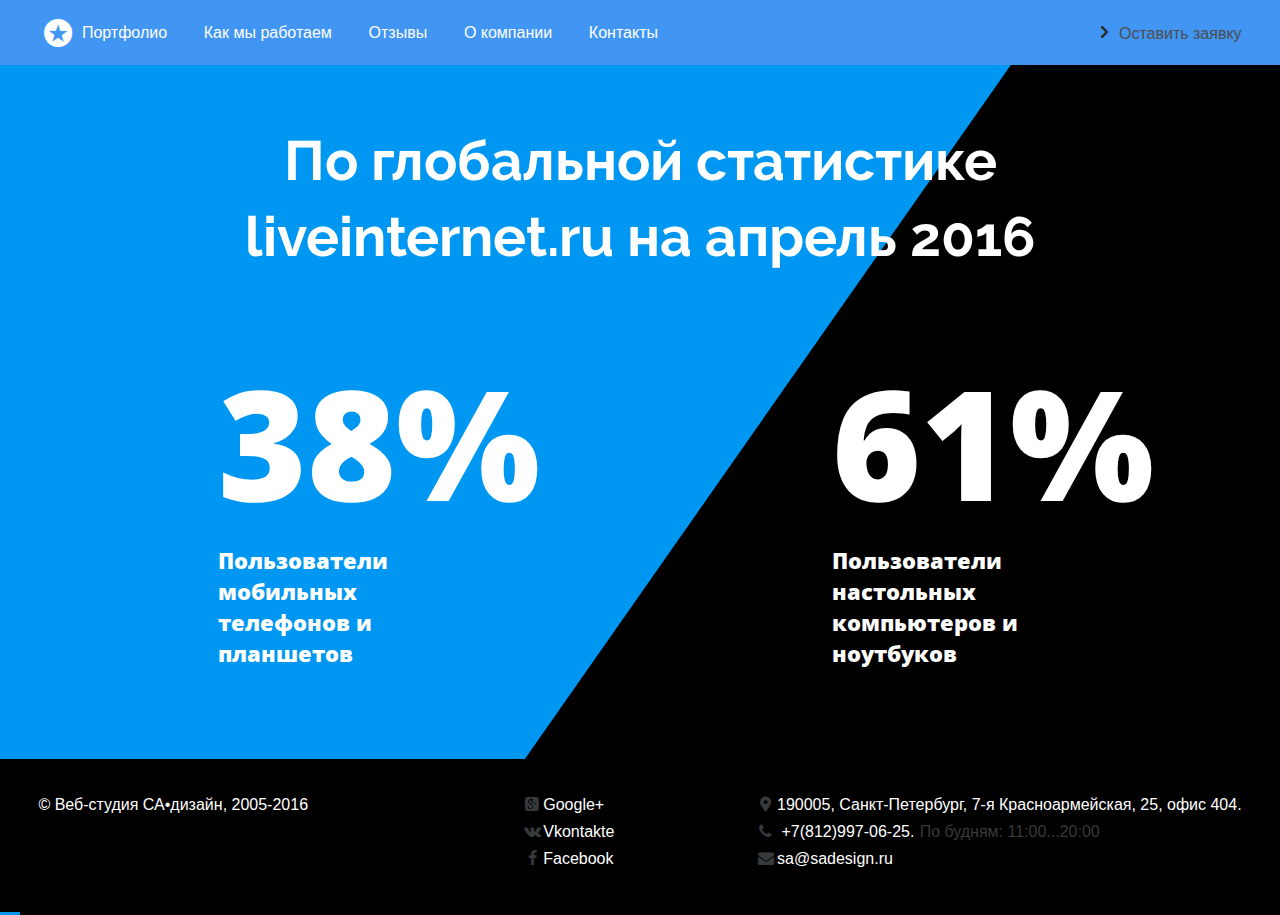
<file: index.html>
<!DOCTYPE html>
<html lang="ru">
    <head> 
        <meta charset="utf-8">
        <meta http-equiv="X-UA-Compatible" content="IE=edge">
        <meta name="viewport" content="width=device-width, initial-scale=1">
        <title>Веб-студия СА дизайн</title>
        <link href="css/style.css" rel="stylesheet">
        <link href='https://fonts.googleapis.com/css?family=Open+Sans:800,400&subset=latin,cyrillic' rel='stylesheet' type='text/css'>
    </head>
    <body>
        <header>
            <div class="container no-hidden-overflow">
                <nav class="main-nav">
                    <div class="main-logo"><i class="icon-star-circled"></i></div>
                    <ul class="main-menu">
                        <li>
                            <a href="#">Портфолио</a>
                        </li>
                        <li>
                            <a href="#">Как мы работаем</a>
                        </li>
                        <li>
                            <a href="#">Отзывы</a>
                        </li>
                        <li>
                            <a href="#">О компании</a>
                        </li>
                        <li>
                            <a href="#">Контакты</a>
                        </li>
                        <li>
                            <a class="leave-request" href="#"><i class="icon-right-open"></i>Оставить заявку</a>
                        </li>
                    </ul>
                    <button class="open-menu-btn"><i class="icon-menu"></i></button>
                </nav>
            </div>
        </header>
        <main>
            <div class="container background-left-container">
                <div class="background-left"></div>
            </div>
            <div class="container main-container">
                
                <div class="back-slider"></div>
                <h1>По глобальной статистике liveinternet.ru на апрель 2016</h1>
                <p class="mobile-users">
                <span>0%</span>
                Пользователи мобильных телефонов и планшетов
                </p>
                <p class="desctop-users">
                <span>0%</span>
                Пользователи настольных компьютеров и ноутбуков
                </p>
            </div>
        </main>
        <footer>
            <div class="container">
                <span class="copyright">&#169; Веб-студия СА&bull;дизайн, 2005-2016</span>
                <div class="social">
                    <span class="gplus-ref"><i class="icon-gplus-squared"></i>Google+</span>
                    <span class="vk-ref"><i class="icon-vkontakte"></i>Vkontakte</span>
                    <span class="fb-ref"><i class="icon-facebook"></i>Facebook</span>
                </div>
                <div class="contacts">
                    <span class="address"><i class="icon-location"></i>190005, Санкт-Петербург, 7-я Красноармейская, 25, офис 404.</span>
                    <span class="tel">
                        <i class="icon-phone"></i>
                        +7(812)997-06-25.
                        <span class="tel-time">По будням: 11:00...20:00</span>
                    </span>
                    <span class="email"><i class="icon-mail-alt"></i>sa@sadesign.ru</span>
                </div>
            </div>
        </footer>
        <script src="js/min-script.js" async></script>
    </body>

</html>
</file>
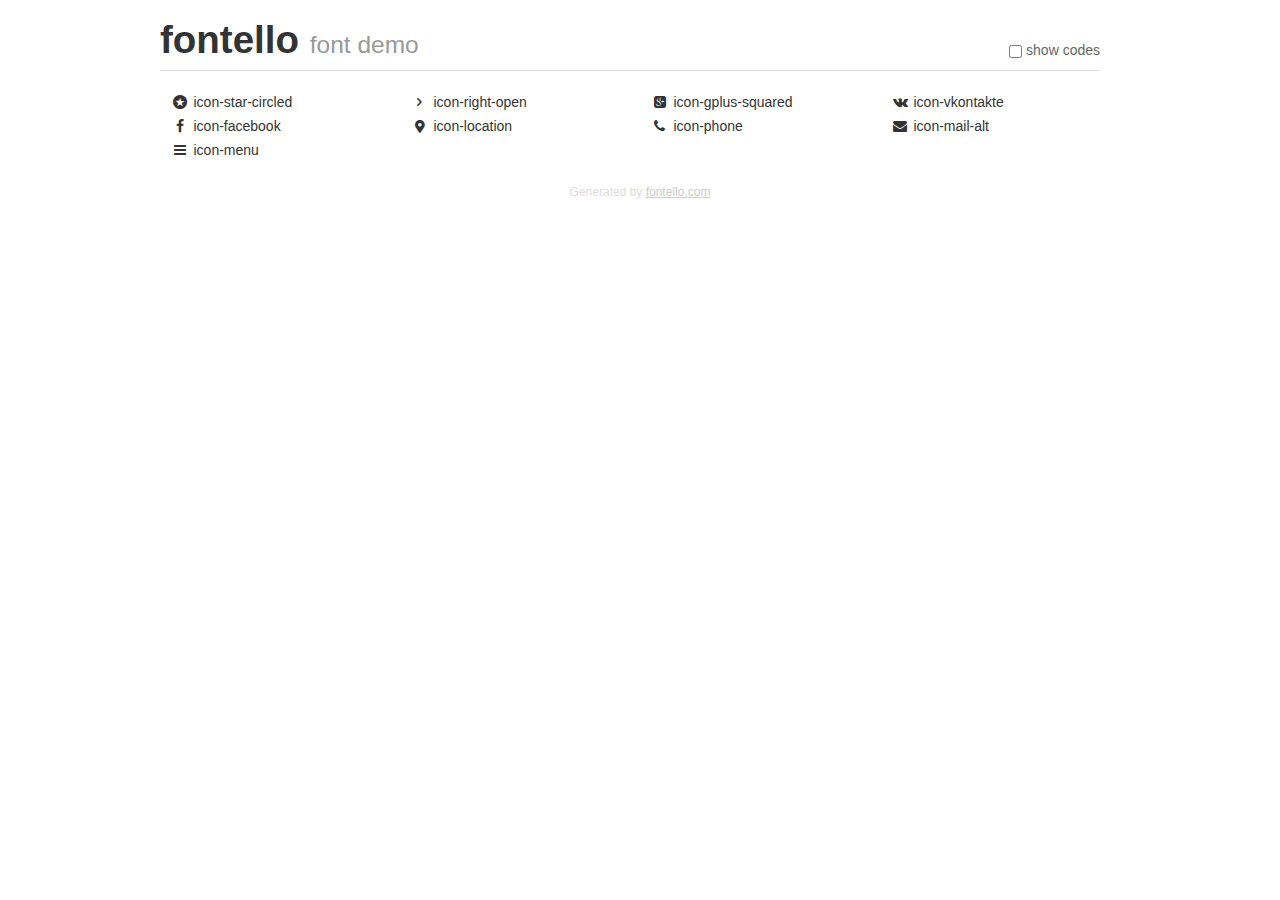
<file: font/fontello-6706ab92/demo.html>
<!DOCTYPE html>
<html>
  <head><!--[if lt IE 9]><script language="javascript" type="text/javascript" src="//html5shim.googlecode.com/svn/trunk/html5.js"></script><![endif]-->
    <meta charset="UTF-8"><style>/*
 * Bootstrap v2.2.1
 *
 * Copyright 2012 Twitter, Inc
 * Licensed under the Apache License v2.0
 * http://www.apache.org/licenses/LICENSE-2.0
 *
 * Designed and built with all the love in the world @twitter by @mdo and @fat.
 */
.clearfix {
  *zoom: 1;
}
.clearfix:before,
.clearfix:after {
  display: table;
  content: "";
  line-height: 0;
}
.clearfix:after {
  clear: both;
}
html {
  font-size: 100%;
  -webkit-text-size-adjust: 100%;
  -ms-text-size-adjust: 100%;
}
a:focus {
  outline: thin dotted #333;
  outline: 5px auto -webkit-focus-ring-color;
  outline-offset: -2px;
}
a:hover,
a:active {
  outline: 0;
}
button,
input,
select,
textarea {
  margin: 0;
  font-size: 100%;
  vertical-align: middle;
}
button,
input {
  *overflow: visible;
  line-height: normal;
}
button::-moz-focus-inner,
input::-moz-focus-inner {
  padding: 0;
  border: 0;
}
body {
  margin: 0;
  font-family: "Helvetica Neue", Helvetica, Arial, sans-serif;
  font-size: 14px;
  line-height: 20px;
  color: #333;
  background-color: #fff;
}
a {
  color: #08c;
  text-decoration: none;
}
a:hover {
  color: #005580;
  text-decoration: underline;
}
.row {
  margin-left: -20px;
  *zoom: 1;
}
.row:before,
.row:after {
  display: table;
  content: "";
  line-height: 0;
}
.row:after {
  clear: both;
}
[class*="span"] {
  float: left;
  min-height: 1px;
  margin-left: 20px;
}
.container,
.navbar-static-top .container,
.navbar-fixed-top .container,
.navbar-fixed-bottom .container {
  width: 940px;
}
.span12 {
  width: 940px;
}
.span11 {
  width: 860px;
}
.span10 {
  width: 780px;
}
.span9 {
  width: 700px;
}
.span8 {
  width: 620px;
}
.span7 {
  width: 540px;
}
.span6 {
  width: 460px;
}
.span5 {
  width: 380px;
}
.span4 {
  width: 300px;
}
.span3 {
  width: 220px;
}
.span2 {
  width: 140px;
}
.span1 {
  width: 60px;
}
[class*="span"].pull-right,
.row-fluid [class*="span"].pull-right {
  float: right;
}
.container {
  margin-right: auto;
  margin-left: auto;
  *zoom: 1;
}
.container:before,
.container:after {
  display: table;
  content: "";
  line-height: 0;
}
.container:after {
  clear: both;
}
p {
  margin: 0 0 10px;
}
.lead {
  margin-bottom: 20px;
  font-size: 21px;
  font-weight: 200;
  line-height: 30px;
}
small {
  font-size: 85%;
}
h1 {
  margin: 10px 0;
  font-family: inherit;
  font-weight: bold;
  line-height: 20px;
  color: inherit;
  text-rendering: optimizelegibility;
}
h1 small {
  font-weight: normal;
  line-height: 1;
  color: #999;
}
h1 {
  line-height: 40px;
}
h1 {
  font-size: 38.5px;
}
h1 small {
  font-size: 24.5px;
}
body {
  margin-top: 90px;
}
.header {
  position: fixed;
  top: 0;
  left: 50%;
  margin-left: -480px;
  background-color: #fff;
  border-bottom: 1px solid #ddd;
  padding-top: 10px;
  z-index: 10;
}
.footer {
  color: #ddd;
  font-size: 12px;
  text-align: center;
  margin-top: 20px;
}
.footer a {
  color: #ccc;
  text-decoration: underline;
}
.the-icons {
  font-size: 14px;
  line-height: 24px;
}
.switch {
  position: absolute;
  right: 0;
  bottom: 10px;
  color: #666;
}
.switch input {
  margin-right: 0.3em;
}
.codesOn .i-name {
  display: none;
}
.codesOn .i-code {
  display: inline;
}
.i-code {
  display: none;
}
@font-face {
      font-family: 'fontello';
      src: url('./font/fontello.eot?34039388');
      src: url('./font/fontello.eot?34039388#iefix') format('embedded-opentype'),
           url('./font/fontello.woff?34039388') format('woff'),
           url('./font/fontello.ttf?34039388') format('truetype'),
           url('./font/fontello.svg?34039388#fontello') format('svg');
      font-weight: normal;
      font-style: normal;
    }
     
     
    .demo-icon
    {
      font-family: "fontello";
      font-style: normal;
      font-weight: normal;
      speak: none;
     
      display: inline-block;
      text-decoration: inherit;
      width: 1em;
      margin-right: .2em;
      text-align: center;
      /* opacity: .8; */
     
      /* For safety - reset parent styles, that can break glyph codes*/
      font-variant: normal;
      text-transform: none;
     
      /* fix buttons height, for twitter bootstrap */
      line-height: 1em;
     
      /* Animation center compensation - margins should be symmetric */
      /* remove if not needed */
      margin-left: .2em;
     
      /* You can be more comfortable with increased icons size */
      /* font-size: 120%; */
     
      /* Font smoothing. That was taken from TWBS */
      -webkit-font-smoothing: antialiased;
      -moz-osx-font-smoothing: grayscale;
     
      /* Uncomment for 3D effect */
      /* text-shadow: 1px 1px 1px rgba(127, 127, 127, 0.3); */
    }
     </style>
    <link rel="stylesheet" href="css/animation.css"><!--[if IE 7]><link rel="stylesheet" href="css/fontello-ie7.css"><![endif]-->
    <script>
      function toggleCodes(on) {
        var obj = document.getElementById('icons');
      
        if (on) {
          obj.className += ' codesOn';
        } else {
          obj.className = obj.className.replace(' codesOn', '');
        }
      }
      
    </script>
  </head>
  <body>
    <div class="container header">
      <h1>
        fontello
         <small>font demo</small>
      </h1>
      <label class="switch">
        <input type="checkbox" onclick="toggleCodes(this.checked)">show codes
      </label>
    </div>
    <div id="icons" class="container">
      <div class="row">
        <div title="Code: 0xe800" class="the-icons span3"><i class="demo-icon icon-star-circled">&#xe800;</i> <span class="i-name">icon-star-circled</span><span class="i-code">0xe800</span></div>
        <div title="Code: 0xe801" class="the-icons span3"><i class="demo-icon icon-right-open">&#xe801;</i> <span class="i-name">icon-right-open</span><span class="i-code">0xe801</span></div>
        <div title="Code: 0xe802" class="the-icons span3"><i class="demo-icon icon-gplus-squared">&#xe802;</i> <span class="i-name">icon-gplus-squared</span><span class="i-code">0xe802</span></div>
        <div title="Code: 0xe803" class="the-icons span3"><i class="demo-icon icon-vkontakte">&#xe803;</i> <span class="i-name">icon-vkontakte</span><span class="i-code">0xe803</span></div>
      </div>
      <div class="row">
        <div title="Code: 0xe804" class="the-icons span3"><i class="demo-icon icon-facebook">&#xe804;</i> <span class="i-name">icon-facebook</span><span class="i-code">0xe804</span></div>
        <div title="Code: 0xe805" class="the-icons span3"><i class="demo-icon icon-location">&#xe805;</i> <span class="i-name">icon-location</span><span class="i-code">0xe805</span></div>
        <div title="Code: 0xe806" class="the-icons span3"><i class="demo-icon icon-phone">&#xe806;</i> <span class="i-name">icon-phone</span><span class="i-code">0xe806</span></div>
        <div title="Code: 0xe807" class="the-icons span3"><i class="demo-icon icon-mail-alt">&#xe807;</i> <span class="i-name">icon-mail-alt</span><span class="i-code">0xe807</span></div>
      </div>
      <div class="row">
        <div title="Code: 0xe808" class="the-icons span3"><i class="demo-icon icon-menu">&#xe808;</i> <span class="i-name">icon-menu</span><span class="i-code">0xe808</span></div>
      </div>
    </div>
    <div class="container footer">Generated by <a href="http://fontello.com">fontello.com</a></div>
  </body>
</html>
</file>
<file: css/style.css>
@font-face {
  font-family: 'fontello';
  src: url('../font/fontello.eot?43804300');
  src: url('../font/fontello.eot?43804300#iefix') format('embedded-opentype'),
       url('../font/fontello.woff2?43804300') format('woff2'),
       url('../font/fontello.woff?43804300') format('woff'),
       url('../font/fontello.ttf?43804300') format('truetype'),
       url('../font/fontello.svg?43804300#fontello') format('svg');
  font-weight: normal;
  font-style: normal;
}
/* Chrome hack: SVG is rendered more smooth in Windozze. 100% magic, uncomment if you need it. */
/* Note, that will break hinting! In other OS-es font will be not as sharp as it could be */
/*
@media screen and (-webkit-min-device-pixel-ratio:0) {
  @font-face {
    font-family: 'fontello';
    src: url('../font/fontello.svg?43804300#fontello') format('svg');
  }
}
*/
 
 [class^="icon-"]:before, [class*=" icon-"]:before {
  font-family: "fontello";
  font-style: normal;
  font-weight: normal;
  speak: none;
 
  display: inline-block;
  text-decoration: inherit;
  width: 1em;
  margin-right: .2em;
  text-align: center;
  /* opacity: .8; */
 
  /* For safety - reset parent styles, that can break glyph codes*/
  font-variant: normal;
  text-transform: none;
 
  /* fix buttons height, for twitter bootstrap */
  line-height: 1em;
 
  /* Animation center compensation - margins should be symmetric */
  /* remove if not needed */
  margin-left: .2em;
 
  /* you can be more comfortable with increased icons size */
  /* font-size: 120%; */
 
  /* Font smoothing. That was taken from TWBS */
  -webkit-font-smoothing: antialiased;
  -moz-osx-font-smoothing: grayscale;
 
  /* Uncomment for 3D effect */
  /* text-shadow: 1px 1px 1px rgba(127, 127, 127, 0.3); */
}
 
.icon-star-circled:before { content: '\e800'; } /* '' */
.icon-right-open:before { content: '\e801'; } /* '' */
.icon-gplus-squared:before { content: '\e802'; } /* '' */
.icon-vkontakte:before { content: '\e803'; } /* '' */
.icon-facebook:before { content: '\e804'; } /* '' */
.icon-location:before { content: '\e805'; } /* '' */
.icon-phone:before { content: '\e806'; } /* '' */
.icon-mail-alt:before { content: '\e807'; } /* '' */
.icon-menu:before { content: '\e808'; } /* '' */

@font-face {
    font-family: "Raleway";
    src: url(../font/Raleway-Bold.ttf)
}

* {
    margin: 0;
    box-sizing: border-box;
}

body{
    font-family: "Arial", sans-serif;
    font-size: 13px;
    background-color: black
}

.container {
    max-width: 320px;
    margin-left: auto;
    margin-right: auto;
    overflow: hidden;
}

.no-hidden-overflow {
    overflow: visible;
}

.main-nav {
    position: relative;
    height: 60px;
    background-color: #0097f2;
    z-index: 10;
}

.main-menu {
    display: none;
    position: absolute;
    top: 50px;
    right: 0;
    width: 80%;
    list-style: none;
    padding: 0;
    margin: 0;
    background-color: #4296f3;
    z-index: 100;
}

.unhide-menu {
    display: block;
}

.main-menu a {  
    text-decoration: none;
    color: white;
    width: 100%;
    display: inline-block;
    padding: 20px 0;
    border-top: 1px solid white;
}

.main-menu li {
    text-align: center;
}

.main-menu .leave-request {
    color: #4d4d4d;
}

.icon-right-open {
    font-size: 1.3em;
    color: #282828;
}

.open-menu-btn {
    position: absolute;
    top: 8px;
    right: 10px;
    width: 42px;
    height: 38px;
    background-color: #4897f3;
    border: 0;
    cursor: pointer;
}

.icon-menu {
    color: white;
    font-size: 2em;
}

.main-logo {
    position: absolute;
    top: 14px;
    left: 3%;
    z-index: 1;
}

.icon-star-circled {
    color: white;
    font-size: 1.3em;
}

h1 {
    font-family: "Raleway", sans-serif;
    font-size: 1.38em;
    line-height: 1.38em;
    text-align: center;
    color: white;
    margin: 9% 9% 20% 9%;
    padding: 0;
}

main {
    background-color: black;
}

.main-container {
    position: relative;
    z-index: 1;
}

.back-slider {
    height: 100%;
    position: absolute;
    top: 0;
    right: 40%;
    background-color: #0097f2;
    background-position: center;
    background-size: cover;
    width: 100%;
    z-index: -1;
    animation: go-left-right 3.5s cubic-bezier(0, 0.1, 0, 1);
    transform: skew(-20deg);
}

.background-left {
    display: none;
    width: 300px;
    height: 850px;
    position: absolute;
    margin-left: -280px;
    background-color: #0097f2;
    z-index: 1;
}

@keyframes go-left-right {
    from {
        right: 100%;
    }
    
    to {
        right: 40%;
    }
}

.mobile-users,
.desctop-users {
    font-family: "Open sans", sans-serif;
    font-weight: 800;
    font-size: 0.700em;
    color: white;
    margin-bottom: 24%
}

.mobile-users {
    float: left;
    width: 32%;
    margin-left: 9%;
}

.desctop-users {
    float: right;
    width: 32%;
    margin-right: 6%;
}

.mobile-users span,
.desctop-users span {
    font-size: 3.6em;
    display: block;
}

footer {
    background-color: black;
    color: white;
    line-height: 1.429em;
    overflow: hidden;
    position: relative;
    z-index: 10;

}

footer span {
    display: block;
}

.copyright,
.social,
.contacts {
    margin: 0 6%;
}

.copyright {
    margin-top: 9%;
}

.contacts {
    margin-bottom: 6%;
}

.icon-gplus-squared,
.icon-vkontakte,
.icon-facebook,
.icon-location,
.icon-phone,
.icon-mail-alt,
.tel-time {
    color: #373a3b;
}

.gplus-ref:hover,
.vk-ref:hover,
.fb-ref:hover {
    color: #ed2059;
    cursor: pointer;
}

/* Small Devices */
@media only screen and (min-width: 321px) and (max-width: 640px) {
 
    .container {
        max-width: 640px;
    }
    
    body {
        font-size: 15px;
    }
    
    .desctop-users,
    .mobile-users {
        font-size: 1em;
    }
    
    .mobile-users span,
    .desctop-users span {
        font-size: 4em;
    }
    
    h1 {
        font-size: 2em;
    }
    
    .main-menu {
        height: auto;
    }
    
    .back-slider {
        margin-top: -50px;
    }
    
     .background-left {
        display: none;
    }
}

/* Medium Devices */
@media only screen and (min-width: 641px) and (max-width: 980px) {
    .container {
        max-width: 980px;
    }
    
    body {
        font-size: 20px;
    }
    
    h1 {
        font-size: 2em;
    }
    
    .open-menu-btn {
        display: none;
    }
    
    .main-menu {
        display: inline-block;
        position: static;
        width: 100%;
        margin-left: 9%;
        height: 100%;
    }
    
    .main-menu li {
        display: inline-block;
        margin-right: 1%;
    }
    
    .main-menu a {
        font-size: 0.7em;
        border: 0;
    }
    
    .main-menu .leave-request {
        padding: 18px 0;
    }
    
    .main-nav {
        background-color: #4296f3;
        overflow-x: hidden;
    }
    
    .main-menu li:last-child {
        position: absolute;
        right: 3%;
    }
    
    .desctop-users,
    .mobile-users {
        font-size: 0.9em;
    }
    
    .mobile-users span,
    .desctop-users span {
        font-size: 6em;
    }
    
    .background-left {
        display: none;
    }
    
}

/* Large Devices */
@media only screen and (min-width: 981px) {
    .container {
        max-width: 1800px;
    }
    
    body {
        font-size: 40px;
    }
    
    header {
        background-color: #4296f3;
    }
    
    .open-menu-btn {
        display: none;  
    }
    
    .main-menu {
        display: inline-block;
        position: static;
        width: 100%;
        margin-left: 6.4%;
        height: 100%;
    }
    
    .main-menu li {
        display: inline-block;
        margin-right: 2%;
        padding-top: 0;
        line-height: 0.5em;
        margin-top: 10px
    }
    
    .main-menu a {
        font-size: 0.400em;
        line-height: 0.400em;
        border: 0;
        vertical-align: middle;
    }
    
    .main-nav {
        background-color: #4296f3;
        height: 65px;
        overflow-x: hidden;
    }
    
    .main-menu li:last-child {
        position: absolute;
        right: 3%;
        top: 0;
        margin: 0;
    }
    
    .main-menu li .leave-request {
        padding: 0;
        margin-top: 22px;
    }
    
    .main-logo {
        top: 7px;
    }
    
    h1 {
        margin: 4.5% 18% 5% 18%;
    }
    
    .mobile-users,
    .desctop-users {
        margin-bottom: 7%;
        width: 18%;
        font-size: 0.562em;
    }
    
    .mobile-users {
        margin-left: 17%;
    }
    
    .desctop-users {
        margin-right: 17%;
    }
    
    .mobile-users span,
    .desctop-users span {
        font-size: 6.750em;
    }
    
    footer {
        position: relative;
    }
    
    footer span {
        font-size: 0.400em;
        line-height: 1.7em
    }
    
    .copyright,
    .social,
    .contacts {
        display: inline-block;
        vertical-align: top;
        margin: 0;
        margin-top: 2.5%;
    }
    
    .copyright {
        float: left;    
        margin-left: 3%;
    }
    
    .contacts {
        position: absolute;
        top: 0;
        right: 3%;
    }
    
    .social {
        float: right;
        margin-right: 52%;
        margin-bottom: 40px;
    }
    
    .tel {
        position: relative;
    }
    
    .tel-time {
        font-size: 1em;
        position: absolute;
        top: 0;
        left: 165px;
    }
    
    .icon-star-circled {
        font-size: 0.7em;
        vertical-align: 
    }

    .background-left {
        display: block;
    }
    
    .back-slider { 
        transform: skew(-35deg);
    }
}
</file>
<file: font/fontello-6706ab92/css/fontello-ie7.css>
[class^="icon-"], [class*=" icon-"] {
  font-family: 'fontello';
  font-style: normal;
  font-weight: normal;
 
  /* fix buttons height */
  line-height: 1em;
 
  /* you can be more comfortable with increased icons size */
  /* font-size: 120%; */
}
 
.icon-star-circled { *zoom: expression( this.runtimeStyle['zoom'] = '1', this.innerHTML = '&#xe800;&nbsp;'); }
.icon-right-open { *zoom: expression( this.runtimeStyle['zoom'] = '1', this.innerHTML = '&#xe801;&nbsp;'); }
.icon-gplus-squared { *zoom: expression( this.runtimeStyle['zoom'] = '1', this.innerHTML = '&#xe802;&nbsp;'); }
.icon-vkontakte { *zoom: expression( this.runtimeStyle['zoom'] = '1', this.innerHTML = '&#xe803;&nbsp;'); }
.icon-facebook { *zoom: expression( this.runtimeStyle['zoom'] = '1', this.innerHTML = '&#xe804;&nbsp;'); }
.icon-location { *zoom: expression( this.runtimeStyle['zoom'] = '1', this.innerHTML = '&#xe805;&nbsp;'); }
.icon-phone { *zoom: expression( this.runtimeStyle['zoom'] = '1', this.innerHTML = '&#xe806;&nbsp;'); }
.icon-mail-alt { *zoom: expression( this.runtimeStyle['zoom'] = '1', this.innerHTML = '&#xe807;&nbsp;'); }
.icon-menu { *zoom: expression( this.runtimeStyle['zoom'] = '1', this.innerHTML = '&#xe808;&nbsp;'); }
</file>
<file: font/fontello-6706ab92/css/animation.css>
/*
   Animation example, for spinners
*/
.animate-spin {
  -moz-animation: spin 2s infinite linear;
  -o-animation: spin 2s infinite linear;
  -webkit-animation: spin 2s infinite linear;
  animation: spin 2s infinite linear;
  display: inline-block;
}
@-moz-keyframes spin {
  0% {
    -moz-transform: rotate(0deg);
    -o-transform: rotate(0deg);
    -webkit-transform: rotate(0deg);
    transform: rotate(0deg);
  }

  100% {
    -moz-transform: rotate(359deg);
    -o-transform: rotate(359deg);
    -webkit-transform: rotate(359deg);
    transform: rotate(359deg);
  }
}
@-webkit-keyframes spin {
  0% {
    -moz-transform: rotate(0deg);
    -o-transform: rotate(0deg);
    -webkit-transform: rotate(0deg);
    transform: rotate(0deg);
  }

  100% {
    -moz-transform: rotate(359deg);
    -o-transform: rotate(359deg);
    -webkit-transform: rotate(359deg);
    transform: rotate(359deg);
  }
}
@-o-keyframes spin {
  0% {
    -moz-transform: rotate(0deg);
    -o-transform: rotate(0deg);
    -webkit-transform: rotate(0deg);
    transform: rotate(0deg);
  }

  100% {
    -moz-transform: rotate(359deg);
    -o-transform: rotate(359deg);
    -webkit-transform: rotate(359deg);
    transform: rotate(359deg);
  }
}
@-ms-keyframes spin {
  0% {
    -moz-transform: rotate(0deg);
    -o-transform: rotate(0deg);
    -webkit-transform: rotate(0deg);
    transform: rotate(0deg);
  }

  100% {
    -moz-transform: rotate(359deg);
    -o-transform: rotate(359deg);
    -webkit-transform: rotate(359deg);
    transform: rotate(359deg);
  }
}
@keyframes spin {
  0% {
    -moz-transform: rotate(0deg);
    -o-transform: rotate(0deg);
    -webkit-transform: rotate(0deg);
    transform: rotate(0deg);
  }

  100% {
    -moz-transform: rotate(359deg);
    -o-transform: rotate(359deg);
    -webkit-transform: rotate(359deg);
    transform: rotate(359deg);
  }
}
</file>
